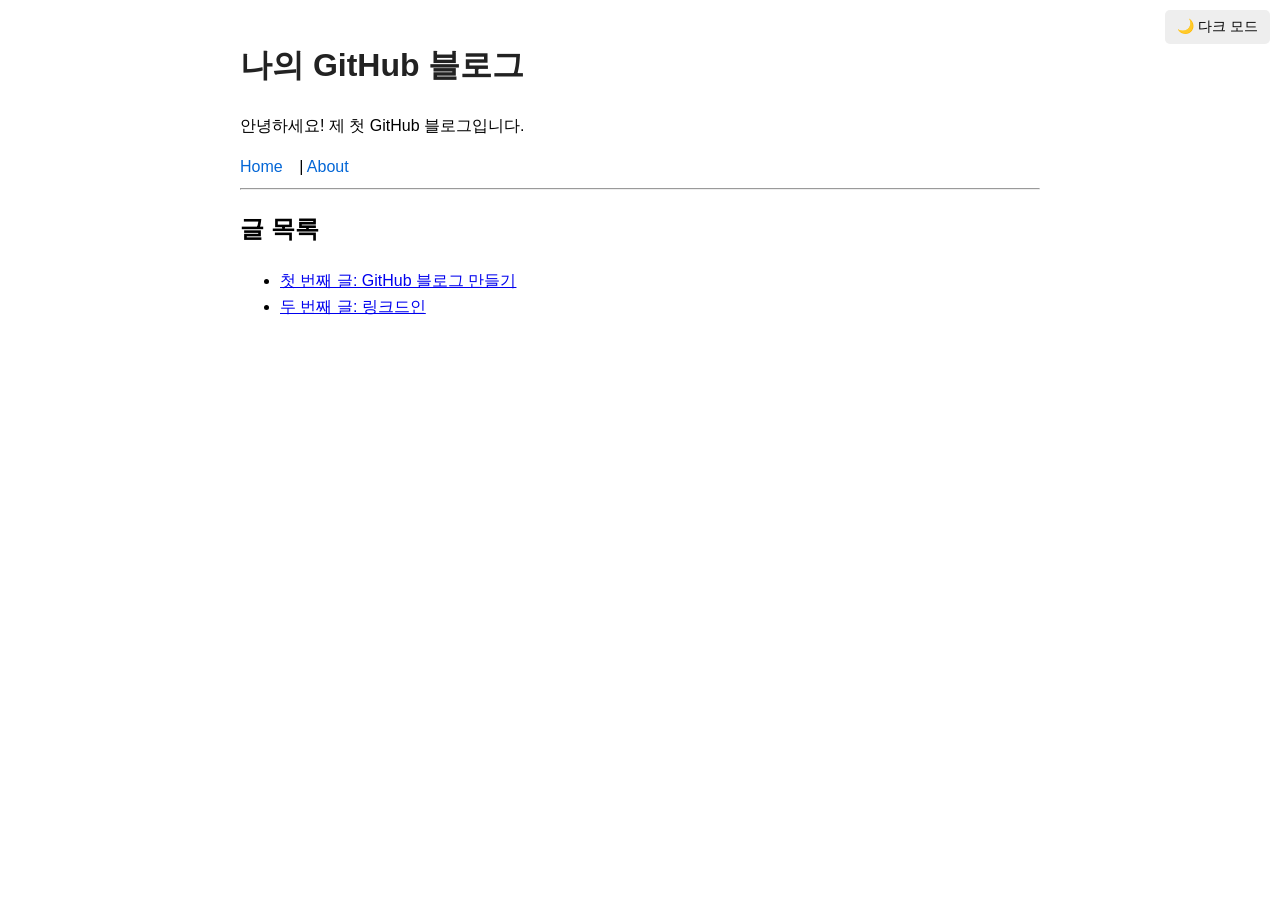
<file: index.html>
<!DOCTYPE html>
<html lang="ko">

<head>
    <meta charset="UTF-8">
    <meta name="viewport" content="width=device-width, initial-scale=1.0">
    <title>나의 GitHub 블로그</title>
    <link rel="stylesheet" href="style.css">
</head>

<body>

    <!-- 🌙 다크 모드 버튼 -->
    <button id="dark-mode-toggle">🌙 다크 모드</button>

    <h1>나의 GitHub 블로그</h1>

    <p>안녕하세요! 제 첫 GitHub 블로그입니다.</p>

    <nav>
        <a href="index.html">Home</a> |
        <a href="about.html">About</a>
    </nav>

    <hr>

    <h2>글 목록</h2>

    <ul>
        <li>
            <a href="posts/first-post.html">
                첫 번째 글: GitHub 블로그 만들기
            </a>
        </li>
        <li>
            <a href="posts/second-post.html">
                두 번째 글: 링크드인
            </a>
        </li>
    </ul>

    <!-- 🌙 다크 모드 스크립트 -->
    <script>
        const toggleButton = document.getElementById('dark-mode-toggle');
        toggleButton.addEventListener('click', () => {
            document.body.classList.toggle('dark-mode');
            toggleButton.textContent = document.body.classList.contains('dark-mode')
                ? '☀️ 라이트 모드'
                : '🌙 다크 모드';
        });
    </script>

</body>
</html>
</file>
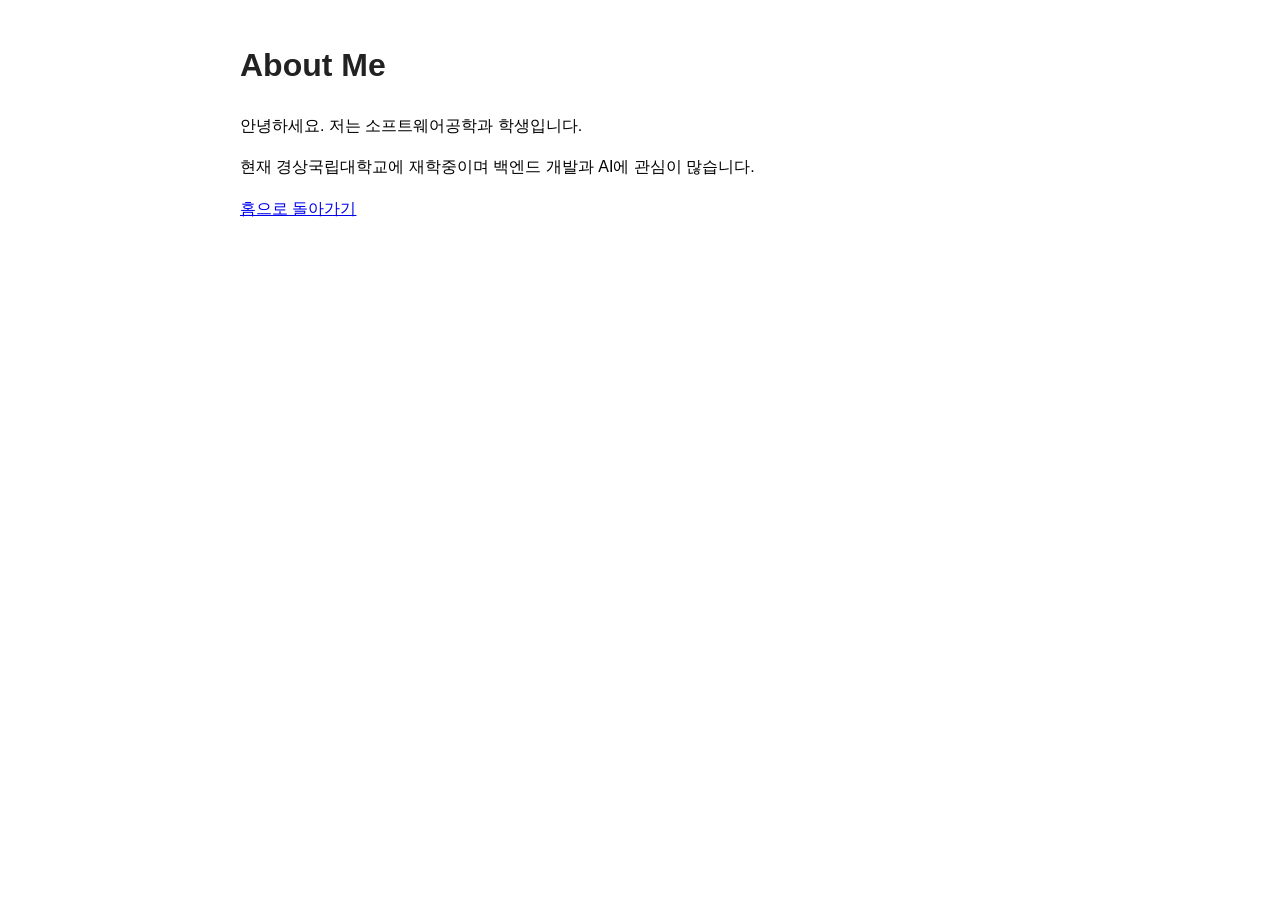
<file: about.html>
<!DOCTYPE html>
<html lang="ko">

<head>
    <meta charset="UTF-8">
    <meta name="viewport" content="width=device-width, initial-scale=1.0">
    <title>About</title>
    <link rel="stylesheet" href="style.css">
</head>

<body>
    <h1>About Me</h1>

    <p>안녕하세요. 저는 소프트웨어공학과 학생입니다.</p>

    <p>현재 경상국립대학교에 재학중이며 백엔드 개발과 AI에 관심이 많습니다.</p>

    <a href="index.html">홈으로 돌아가기</a>
</body>

</html>
</file>
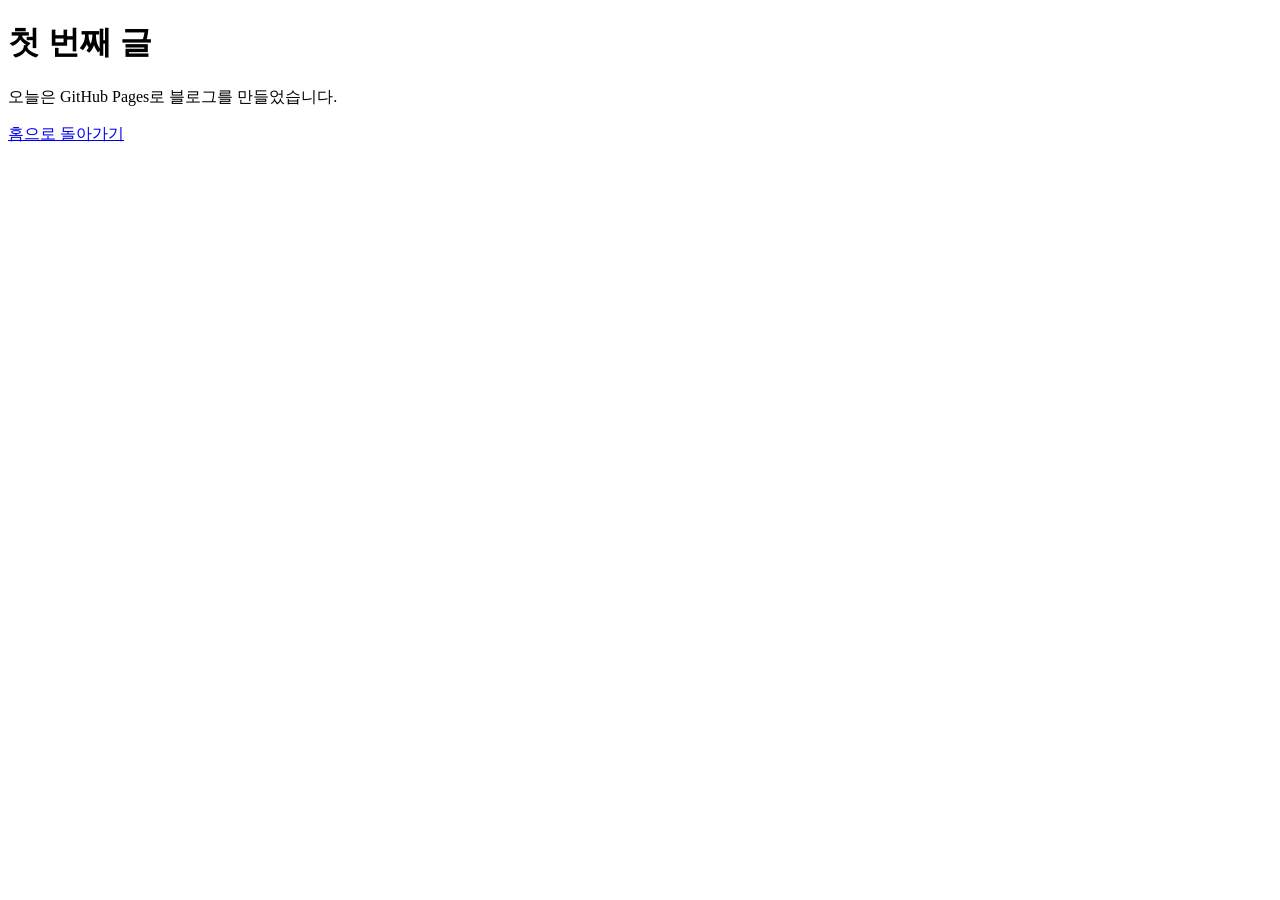
<file: post/first-post.html>
<!DOCTYPE html>
<html lang="ko">

<head>
    <meta charset="UTF-8">
    <meta name="viewport" content="width=device-width, initial-scale=1.0">
    <title>첫 번째 글</title>
</head>

<body>
    <h1>첫 번째 글</h1>

    <p>오늘은 GitHub Pages로 블로그를 만들었습니다.</p>

    <a href="../index.html">홈으로 돌아가기</a>
</body>

</html>
</file>
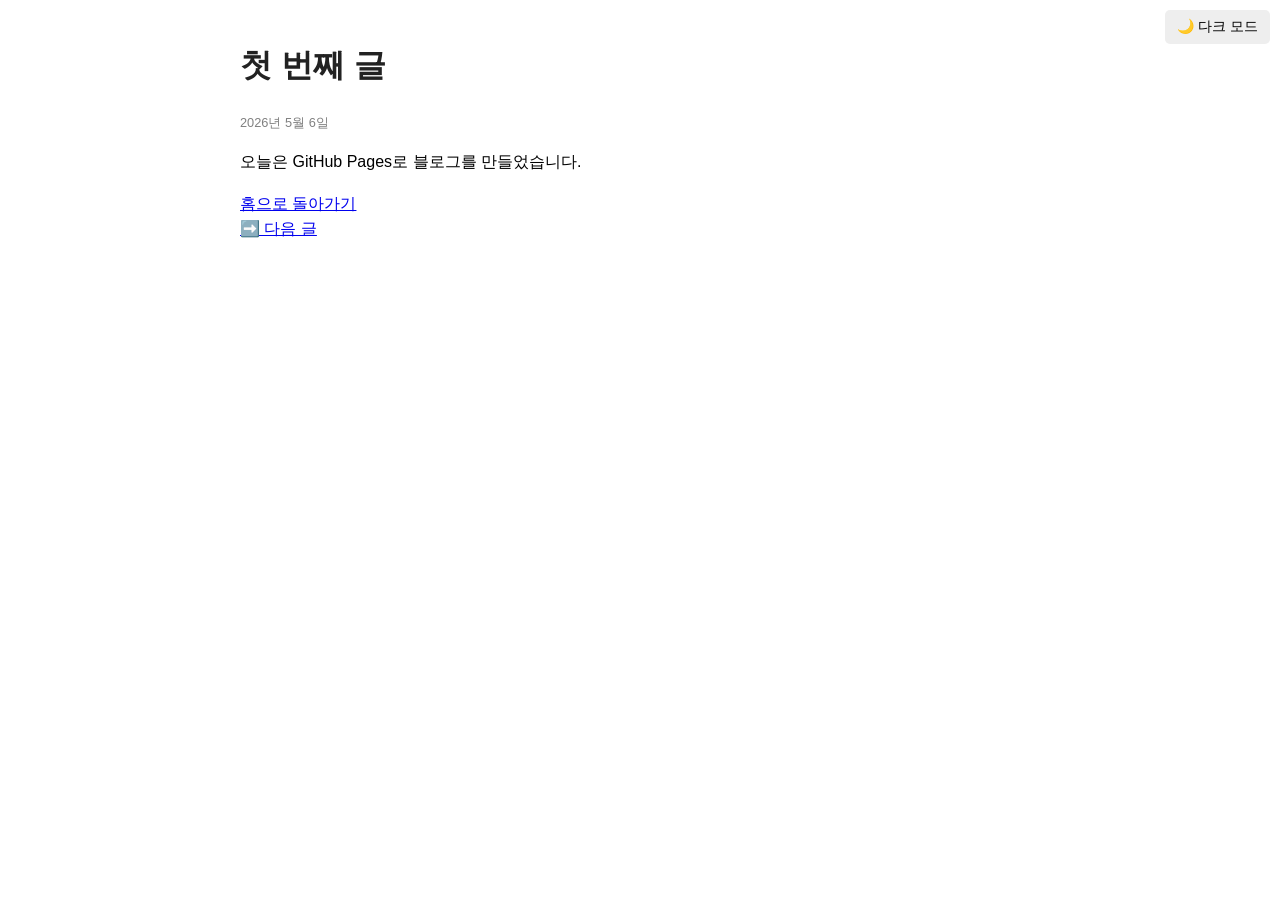
<file: posts/first-post.html>
<!DOCTYPE html>
<html lang="ko">

<head>
    <meta charset="UTF-8">
    <meta name="viewport" content="width=device-width, initial-scale=1.0">
    <title>첫 번째 글</title>
    <link rel="stylesheet" href="../style.css">
</head>

<body>
    <!-- 🌙 다크 모드 버튼 -->
    <button id="dark-mode-toggle">🌙 다크 모드</button>

    <h1>첫 번째 글</h1>
    <p class="date">2026년 5월 6일</p>

    <p>오늘은 GitHub Pages로 블로그를 만들었습니다.</p>

    <a href="../index.html">홈으로 돌아가기</a>

    <br>

    <a href="second-post.html">➡️ 다음 글</a>

    <!-- 🌙 다크 모드 스크립트 -->
    <script>
        const toggleButton = document.getElementById('dark-mode-toggle');
        toggleButton.addEventListener('click', () => {
            document.body.classList.toggle('dark-mode');
            toggleButton.textContent = document.body.classList.contains('dark-mode')
                ? '☀️ 라이트 모드'
                : '🌙 다크 모드';
        });
    </script>


</body>

</html>
</file>
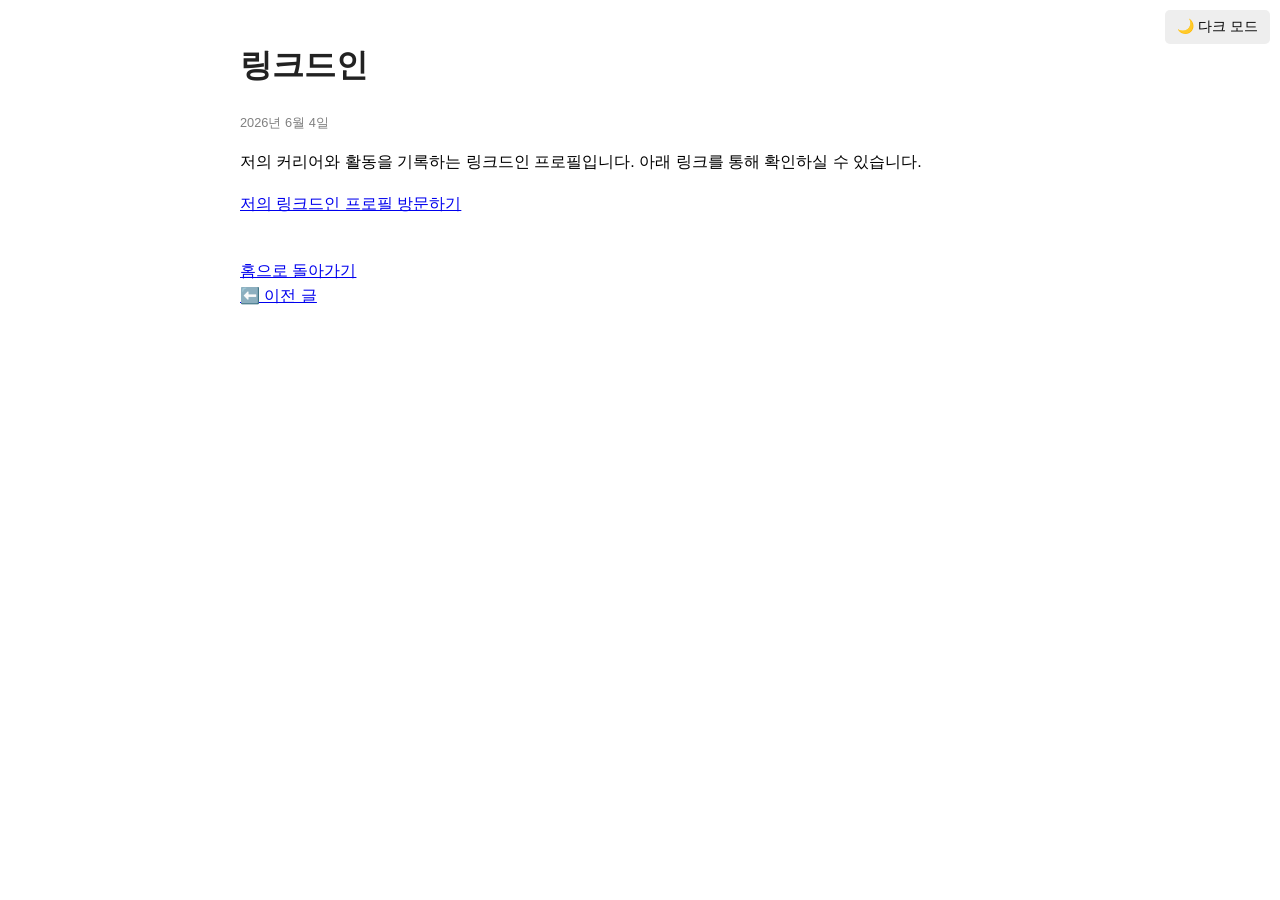
<file: posts/second-post.html>
<!DOCTYPE html>
<html lang="ko">

<head>
    <meta charset="UTF-8">
    <meta name="viewport" content="width=device-width, initial-scale=1.0">
    <title>링크드인</title>
    <link rel="stylesheet" href="../style.css">
</head>

<body>
    <!-- 🌙 다크 모드 버튼 -->
    <button id="dark-mode-toggle">🌙 다크 모드</button>

    <h1>링크드인</h1>
    <p class="date">2026년 6월 4일</p>

    <p>저의 커리어와 활동을 기록하는 링크드인 프로필입니다. 아래 링크를 통해 확인하실 수 있습니다.</p>

    <p>
        <a href="http://www.linkedin.com/in/yeeun-kim-678831b/" target="_blank" rel="noopener noreferrer">
          저의 링크드인 프로필 방문하기
        </a>
    </p>

    <br>
    <a href="../index.html">홈으로 돌아가기</a>

    <!-- 이전 글로 이동 -->
    <br>
    <a href="first-post.html">⬅️ 이전 글</a>

    <!-- 🌙 다크 모드 스크립트 -->
    <script>
        const toggleButton = document.getElementById('dark-mode-toggle');
        toggleButton.addEventListener('click', () => {
            document.body.classList.toggle('dark-mode');
            toggleButton.textContent = document.body.classList.contains('dark-mode')
                ? '☀️ 라이트 모드'
                : '🌙 다크 모드';
        });
    </script>
</body>

</html>
</file>
<file: style.css>
body {
  max-width: 800px;
  margin: 40px auto;
  font-family: Arial, sans-serif;
  line-height: 1.6;
}

nav a {
  margin-right: 12px;
  text-decoration: none;
  color: #0366d6;
}

h1 {
  color: #222;
}
.date {
    font-size: 0.8em;
    color: gray;
    margin-bottom: 10px;
}
/* 🌙 다크 모드 버튼 스타일 */
#dark-mode-toggle {
    position: fixed;
    top: 10px;
    right: 10px;
    padding: 8px 12px;
    background: #eee;
    border: none;
    border-radius: 5px;
    cursor: pointer;
    font-size: 14px;
}

/* 🌙 다크 모드 전체 스타일 */
body.dark-mode {
    background-color: #121212;
    color: #f0f0f0;
}

body.dark-mode a {
    color: #9ecfff;
}
/* 다크 모드에서 제목 색상도 흰색으로 */
body.dark-mode h1 {
    color: #ffffff;
}
.date {
    font-size: 0.8em;   /* 글자 크기를 줄임 */
    color: gray;        /* 글자 색상을 회색으로 */
    margin-bottom: 10px; /* 아래쪽 여백 */
}
</file>
